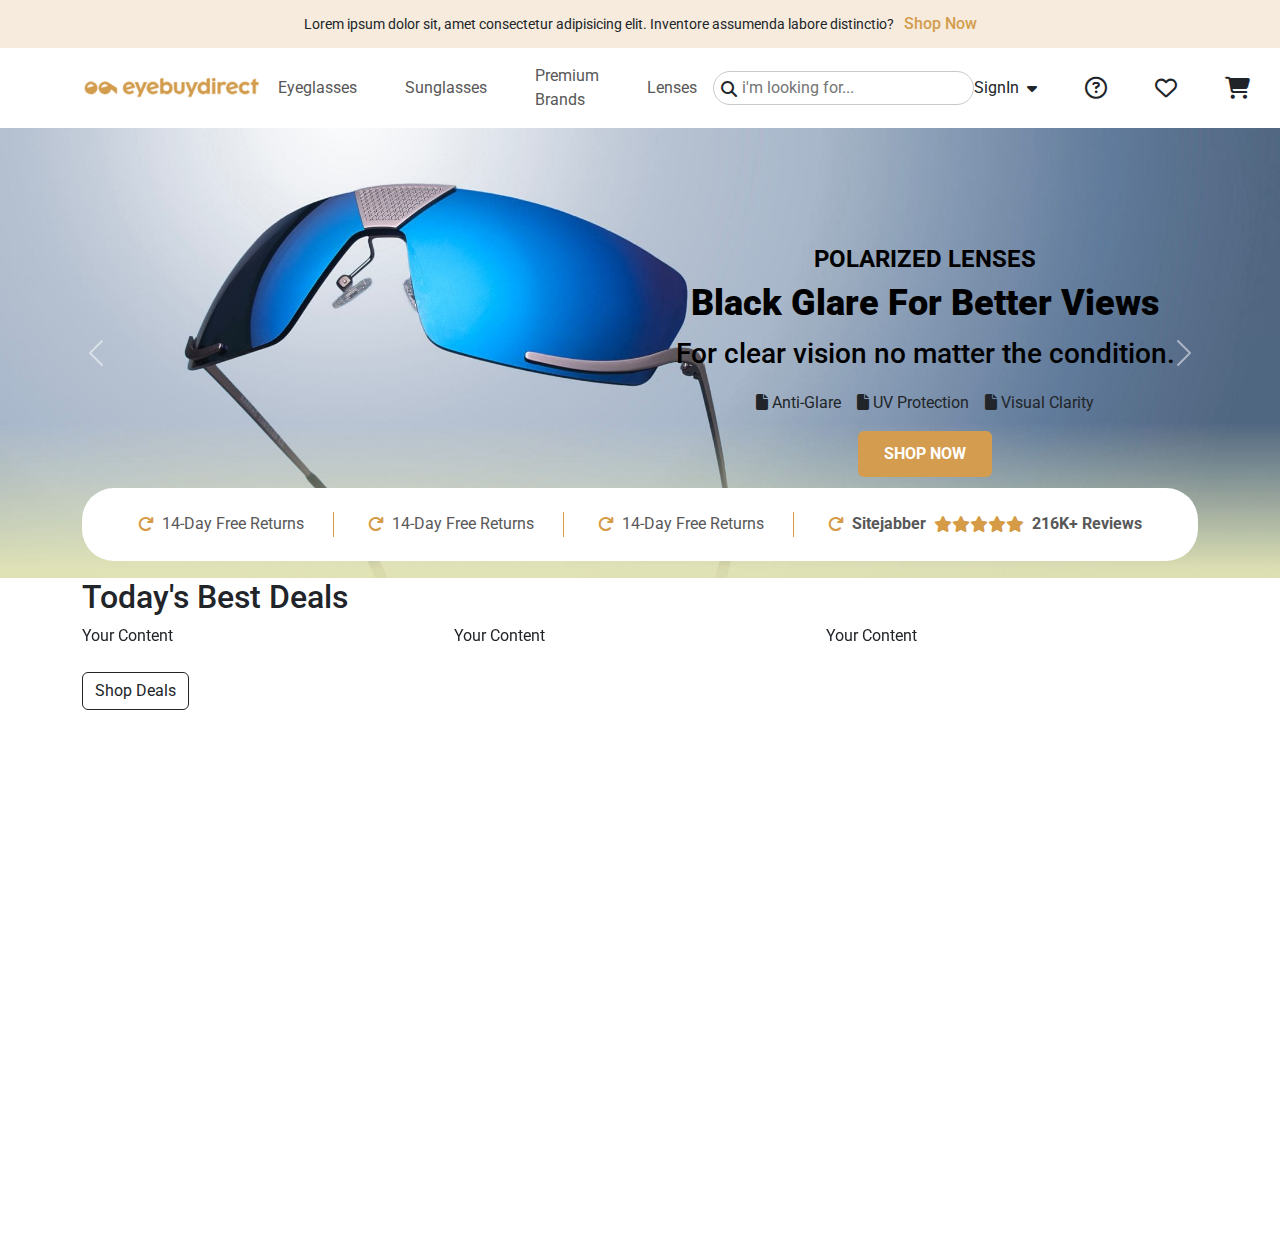
<file: index.html>
<!DOCTYPE html>
<html lang="en">
  <head>
    <meta charset="UTF-8" />
    <meta name="viewport" content="width=device-width, initial-scale=1.0" />
    <link
      href="https://fonts.googleapis.com/css2?family=Roboto:ital,wght@0,100..900;1,100..900&display=swap"
      rel="stylesheet"
    />
    <link rel="stylesheet" href="assets/css/bootstrap.min.css" />
    <link rel="stylesheet" href="assets/css/all.min.css" />
    <link rel="stylesheet" href="assets/css/owl.carousel.min.css">
    <link rel="stylesheet" href="assets/css/owl.theme.default.min.css">
    <link rel="stylesheet" href="assets/css/main.css" />
    <title>eyewear Store</title>
  </head>
  <body>
    <header>
      <!-- top header -->
      <div class="top-header d-flex justify-content-center align-items-center">
        <p class="mb-0">
          Lorem ipsum dolor sit, amet consectetur adipisicing elit. Inventore
          assumenda labore distinctio?
        </p>
        <a href="">Shop Now</a>
      </div>

      <!--main header -->
      <div class="main-header">
        <div class="container">
          <div class="d-flex justify-content-between align-items-center mt-3">
            <div
              class="logo-nav-search d-flex justify-content-between align-items-center gap-3"
            >
              <a href="index.html">
                <img class="logo" src="assets/images/logo.png" alt="EyeWear" />
              </a>
              <ul class="d-flex gap-5 align-items-center">
                <li><a href="#">Eyeglasses</a></li>
                <li><a href="#">Sunglasses</a></li>
                <li><a href="#">Premium Brands</a></li>
                <li><a href="#">Lenses</a></li>
              </ul>

              <div class="search">
                <input type="text" placeholder="i'm looking for..." />
                <i class="fa-solid fa-magnifying-glass"></i>
              </div>
            </div>
            <div
              class="signin-icons d-flex justify-content-between align-items-center gap-5"
            >
              <ul class="drop z-3">
                <li class="d-flex gap-2 align-items-center">
                  SignIn
                  <i class="fa-solid fa-caret-down"></i>
                  <ul>
                    <li>
                      <a href="">link1</a>
                    </li>
                    <li>
                      <a href="">link2</a>
                    </li>
                    <li>
                      <a href="">link3</a>
                    </li>
                  </ul>
                </li>
              </ul>

              <i class="fa-regular fa-circle-question fs-10"></i>
              <i class="fa-regular fa-heart fs-10"></i>
              <i class="fa-solid fa-cart-shopping fs-10"></i>
            </div>
          </div>
        </div>
      </div>
    </header>

    <!-- Slider -->
    <section class="slider mt-3">
      <div id="carouselExample" class="carousel slide">
        <div class="carousel-inner">
          <div class="carousel-item active">
            <div class="w-100 slider-bg">
              <div class="container h-100">
                <div class="row h-100">
                  <div class="col-6"></div>
                  <div
                    class="col-6 h-100 d-flex align-items-center justify-content-center g-2"
                  >
                    <div
                      class="text-center d-flex align-items-center justify-content-center flex-column g-2"
                    >
                      <h2 class="slider-heading-h2">POLARIZED LENSES</h2>
                      <h1 class="slider-heading">
                        Black Glare For Better Views
                      </h1>
                      <p class="slider-heading-p">
                        For clear vision no matter the condition.
                      </p>
                      <ul
                        class="d-flex align-content-center justify-content-center gap-3"
                      >
                        <li>
                          <i class="fas fa-file"></i>
                          <span>Anti-Glare</span>
                        </li>
                        <li>
                          <i class="fas fa-file"></i>
                          <span>UV Protection</span>
                        </li>
                        <li>
                          <i class="fas fa-file"></i>
                          <span>Visual Clarity</span>
                        </li>
                      </ul>
                      <button class="btn btn-brown mt-3">SHOP NOW</button>
                    </div>
                  </div>
                </div>
              </div>
            </div>
          </div>

          <div class="carousel-item">
            <div class="w-100 slider-bg2">
              <div class="container h-100">
                <div class="row h-100">
                  <div class="col-6"></div>
                  <div
                    class="col-6 h-100 d-flex align-items-center justify-content-center g-2"
                  >
                    <div
                      class="text-center d-flex align-items-center justify-content-center flex-column g-2"
                    >
                      <h2 class="slider-heading-h2">POLARIZED LENSES</h2>
                      <h1 class="slider-heading">
                        Black Glare For Better Views
                      </h1>
                      <p class="slider-heading-p">
                        For clear vision no matter the condition.
                      </p>
                      <ul
                        class="d-flex align-content-center justify-content-center gap-3"
                      >
                        <li>
                          <i class="fas fa-file"></i>
                          <span>Anti-Glare</span>
                        </li>
                        <li>
                          <i class="fas fa-file"></i>
                          <span>UV Protection</span>
                        </li>
                        <li>
                          <i class="fas fa-file"></i>
                          <span>Visual Clarity</span>
                        </li>
                      </ul>
                      <button class="btn btn-brown mt-3">SHOP NOW</button>
                    </div>
                  </div>
                </div>
              </div>
            </div>
          </div>
        </div>
        <button
          class="carousel-control-prev"
          type="button"
          data-bs-target="#carouselExample"
          data-bs-slide="prev"
        >
          <span class="carousel-control-prev-icon" aria-hidden="true"></span>
          <span class="visually-hidden">Previous</span>
        </button>
        <button
          class="carousel-control-next"
          type="button"
          data-bs-target="#carouselExample"
          data-bs-slide="next"
        >
          <span class="carousel-control-next-icon" aria-hidden="true"></span>
          <span class="visually-hidden">Next</span>
        </button>
      </div>
    </section>

    <section
      class="section-details z-3 position-absolute w-100"
      style="margin-top: -90px"
    >
      <div class="container">
        <div
          class="section-details-box bg-white p-4 rounded-5 d-flex align-content-center justify-content-around"
        >
          <div
            class="icon-text d-flex align-content-center justify-content-center gap-2"
          >
            <i class="fa-solid fa-arrow-rotate-right"></i>
            <span>14-Day Free Returns</span>
          </div>
          <div
            class="icon-text d-flex align-content-center justify-content-center gap-2"
          >
            <i class="fa-solid fa-arrow-rotate-right"></i>
            <span>14-Day Free Returns</span>
          </div>
          <div
            class="icon-text d-flex align-content-center justify-content-center gap-2"
          >
            <i class="fa-solid fa-arrow-rotate-right"></i>
            <span>14-Day Free Returns</span>
          </div>
          <div class="icon-text d-flex align-content-center justify-content-center gap-2 border-0" >
            <i class="fa-solid fa-arrow-rotate-right"></i>
            <span class="fw-bold">Sitejabber</span>
            <ul class="d-flex align-items-center justify-content-center">
              <li><i class="fa-solid fa-star"></i></li>
              <li><i class="fa-solid fa-star"></i></li>
              <li><i class="fa-solid fa-star"></i></li>
              <li><i class="fa-solid fa-star"></i></li>
              <li><i class="fa-solid fa-star"></i></li>
            </ul>
             <span class="fw-bold">216K+ Reviews</span>
          </div>
        </div>
      </div>
    </section>

    

    <section class="best-deals">
      <div class="container">
        <h2>Today's Best Deals</h2>

        <div class="owl-carousel">
          <div> Your Content </div>
          <div> Your Content </div>
          <div> Your Content </div>
          <div> Your Content </div>
          <div> Your Content </div>
          <div> Your Content </div>
          <div> Your Content </div>
        </div>

        <button class="btn btn-outline-dark">Shop Deals</button>
      </div>
    </section>

    <br />
    <br />
    <br />
    <br />
    <br />
    <br />
    <br />
    <br />
    <br />
    <br />
    <br />
    <br />
    <br />
    <br />
    <br />
    <br />
    <br />
    <br />
    <br />
    <br />
    <br />
    <br />
    <script src="assets/js/jquery-3.7.1.min.js"></script>
    <script src="assets/js/bootstrap.min.js"></script>
    <script src="assets/js/owl.carousel.min.js"></script>

  <script>
    $(document).ready(function(){
        $(".owl-carousel").owlCarousel();
      });
  </script>

  </body>
</html>
</file>
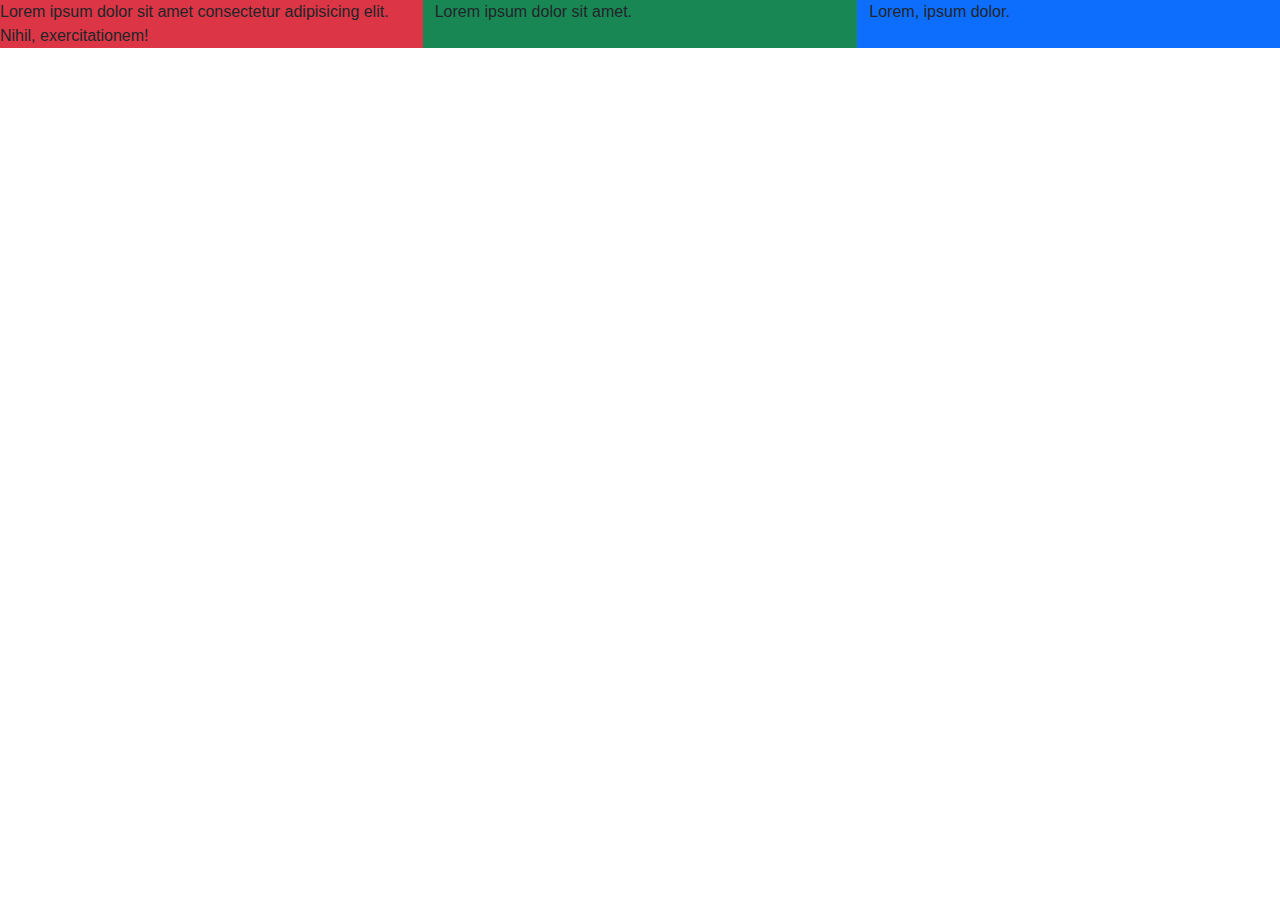
<file: test.html>
<!DOCTYPE html>
<html lang="en">
<head>
    <meta charset="UTF-8">
    <meta name="viewport" content="width=device-width, initial-scale=1.0">
        <link rel="stylesheet" href="assets/css/bootstrap.min.css"/>
    <link rel="stylesheet" href="assets/css/all.min.css">
    <link rel="stylesheet" href="assets/css/main.css"/>
    <title>Document</title>
</head>
<body>
    
        <div class="row">
            <div class="col-xs-12 col-sm-6 col-md-6 col-lg-4 bg-danger ">Lorem ipsum dolor sit amet consectetur adipisicing elit. Nihil, exercitationem!</div>
            <div class="col-xs-12 col-sm-6 col-md-6 col-lg-4  bg-success ">Lorem ipsum dolor sit amet.</div>
            <div class="col-xs-12 col-sm-6 col-md-6 col-lg-4 bg-primary ">Lorem, ipsum dolor.</div>
        </div>

</body>
</html>
</file>
<file: assets/css/main.css>
/********************* General Style ***************************/
* {
    margin: 0;
    padding: 0;
    box-sizing: border-box;

}

:root {
    --gray: #585858;
    --border-color: #c9c9c9;
    --brown-color : #D59B47;
}

body {
     font-family: "Roboto", sans-serif;
}

a {
    text-decoration: none;
    color: black;
}
ul {
    margin: 0!important;
    padding: 0!important;
}

li {
    list-style: none;
}

/********************* Header Style ***************************/
header {
    width: 100%;
}
.top-header {
    background-color: #F6EBDC;
    width: 100%;
    padding: 12px;

    gap: 10px;
}
.top-header p {
    font-size: 14px;
    
}
.top-header a {
    color: #D39D4E;
    font-weight: 500;
}
.logo {
    width: 180px;
}
.logo-nav-search ul li a {
    color: var(--gray);
}
.search {
    position: relative;
}
.search i {
    position: absolute;
    left: 8px;
    top: 10px;
}
.search input {
    border-radius: 38px;
    padding: 4px 28px;
    border: 1px solid var(--border-color);
}
.search input:focus , .search input:focus-visible ,.search input:active{
    outline: none;
}

.drop {
    position: relative;
}
.drop li ul {
    display: none;
    position: absolute;
    background-color: #f5f5f5;
    padding: 13px;
    width: 150px;
    top: 25px;
    left: 31px;
    border-radius: 8px;
}
.drop li:hover ul {
    display: block;
}
.drop li ul li {
    padding: 6px 0;
    border-bottom: 1px solid var(--border-color);
}
.drop li ul li a {
    padding: 8px;
}

.drop li ul li:last-child {
    border-bottom: none;
}
.drop li ul li:hover {
    border-left: 3px solid indianred;
}
.drop li ul li:hover a {
    color: #575757;

}
.fs-10 {
    font-size: 22px;
}

/********************* Slider Style ***************************/
.slider-btn {
    background-color: red;
}

.slider-bg {
    height: 450px;
    width: 100%;
    background-image: url('/assets/images/H1_Desktop_1600_520_f2068ac1a9.jpg');
    background-position: left center ;
    background-attachment: scroll;
    background-size: cover;
}

.slider-bg2 {
    height: 450px;
    width: 100%;
    background-image: url('/assets/images/Top_Banner_Desktop_5936239d37.jpg');
    background-position: left center ;
    background-attachment: scroll;
    background-size: cover;
}

.btn-brown {
    background-color: #D49C4F;
    color: #fff;
    font-weight: 700;
    padding: 10px 25px;
}
.btn-brown:hover {
    background-color: #b28240;
}
.slider-heading {
    font-size: 36px;
    color: #000;
    font-weight: 900;
}
.slider-heading-h2 {
    font-size: 24px;
    color: #000;
    font-weight: 700;
}
.slider-heading-p {
    font-size: 28px;
    color: #000;
    font-weight: 500;
}
.icon-text {
    border-right: 1px solid var(--brown-color);
    padding: 0 29px;
}
.icon-text i {
        line-height: 1.5!important;
        color: var(--brown-color);
}
.icon-text span {
    color: var(--gray);
}
</file>
